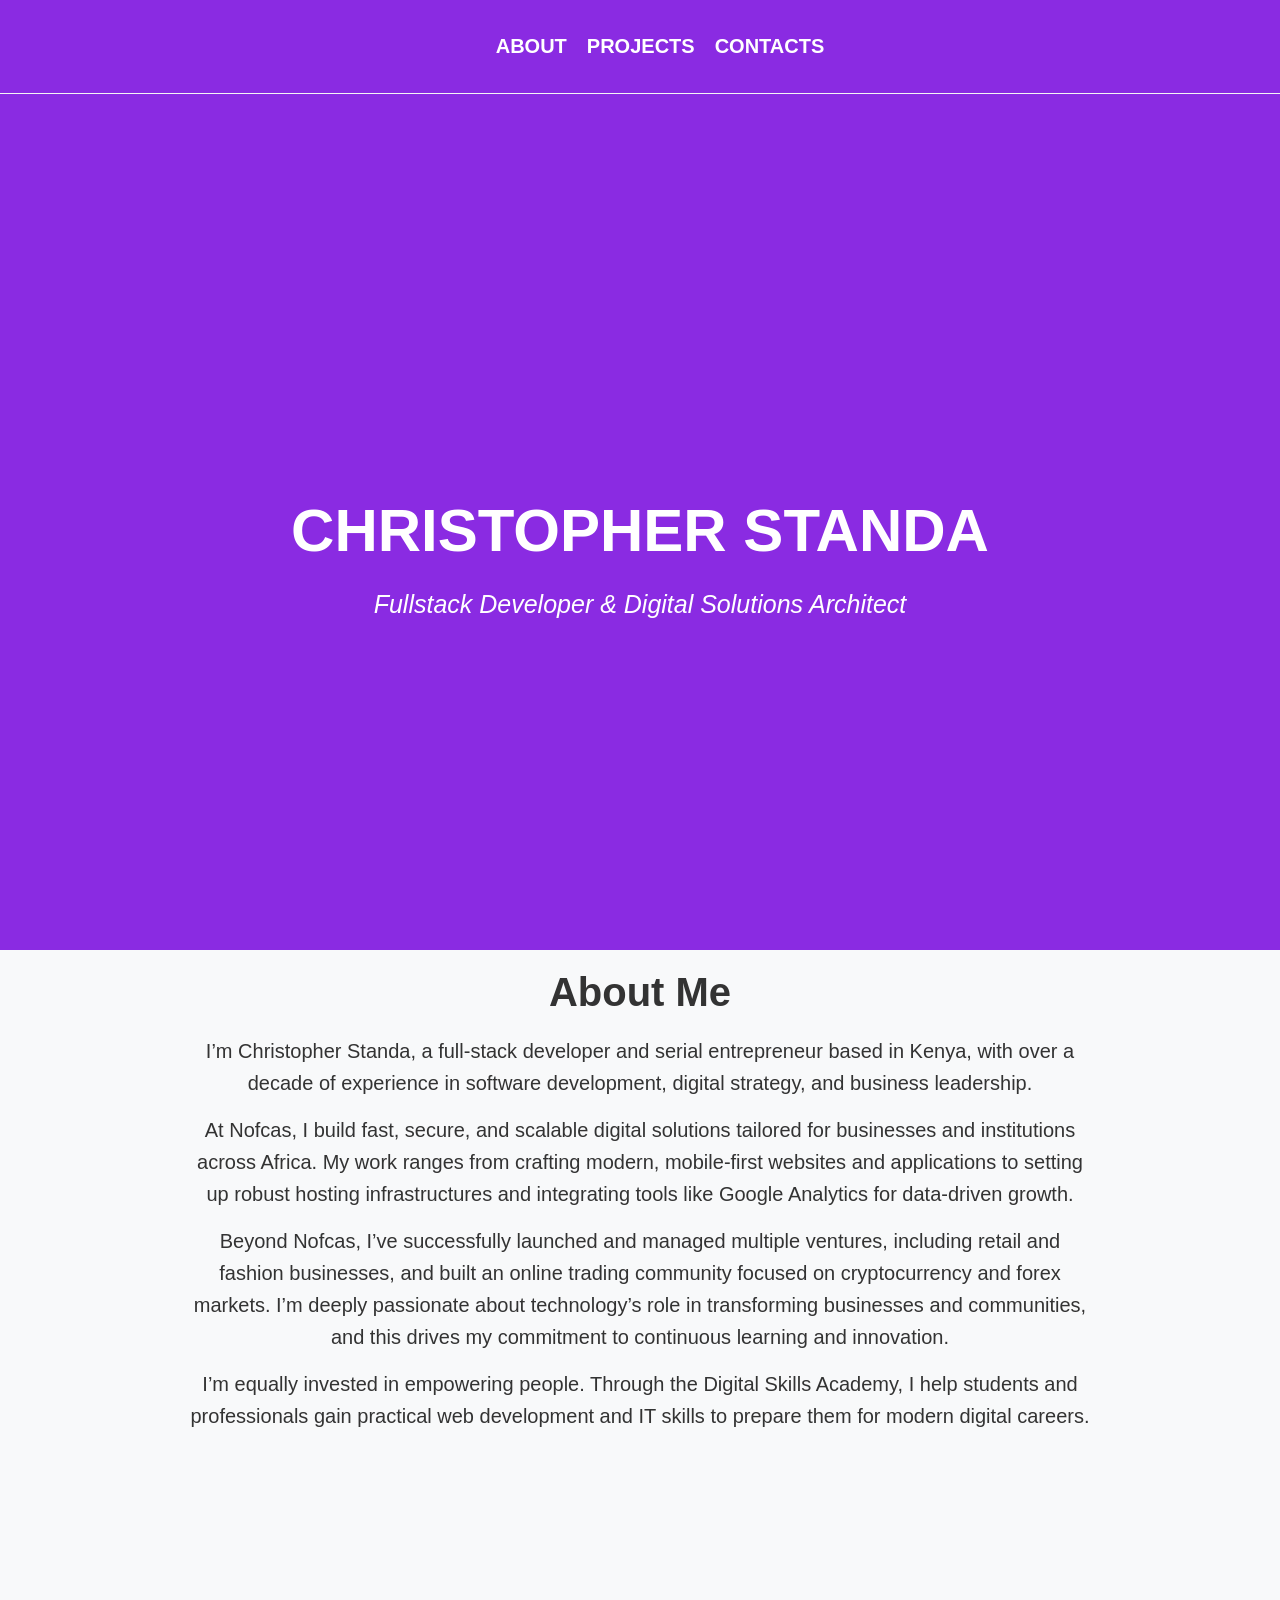
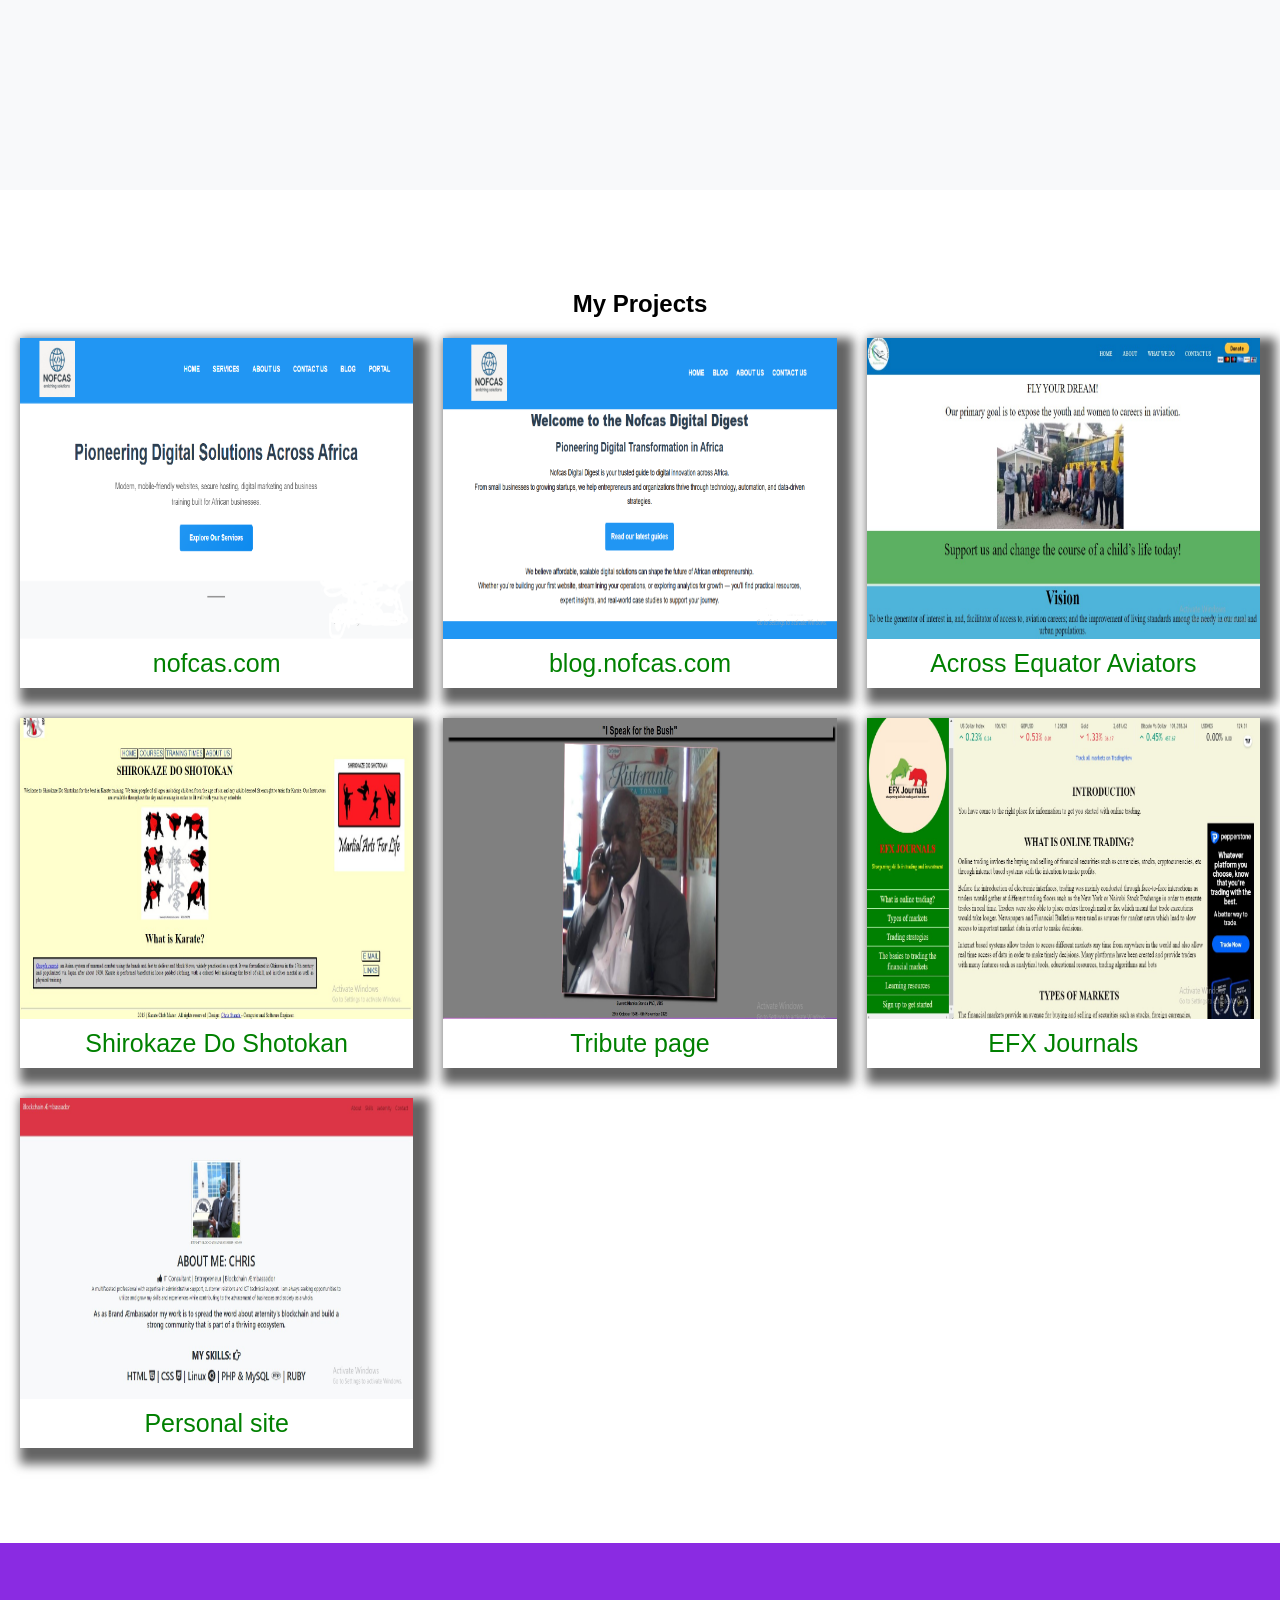
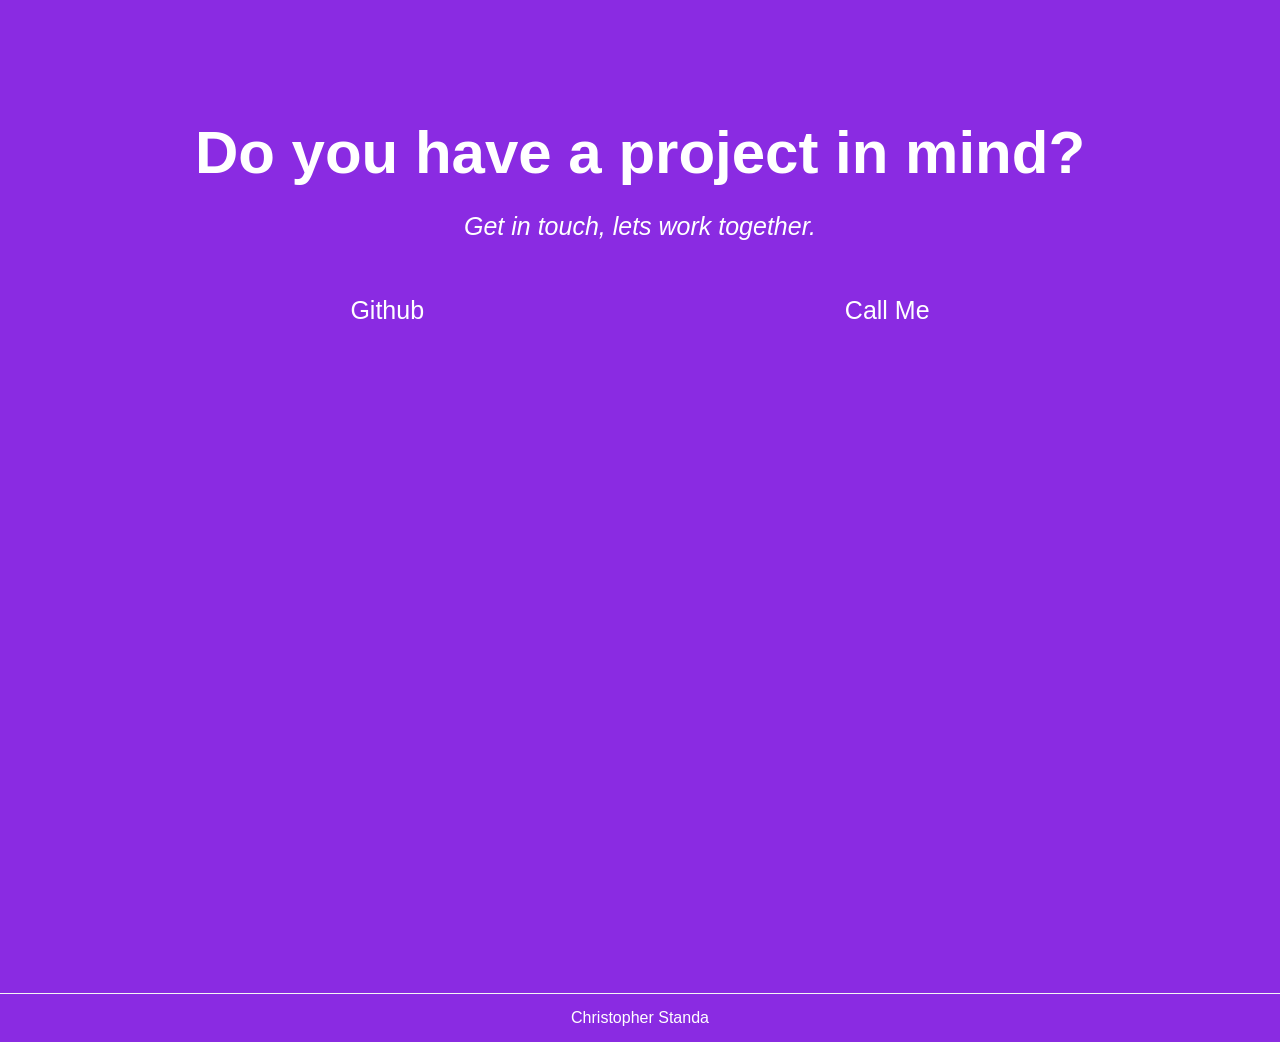
<file: index.html>
<!DOCTYPE html>
<html lang="en">
    <head>
      <!-- Google tag (gtag.js) -->
      <script async src="https://www.googletagmanager.com/gtag/js?id=G-3W9MQNHB39"></script>
      <script>
        window.dataLayer = window.dataLayer || [];
        function gtag(){dataLayer.push(arguments);}
        gtag('js', new Date());

        gtag('config', 'G-3W9MQNHB39');
      </script>
        <meta charset="UTF-8" />
        <meta name="viewport" content="width=device-width, initial-scale=1.0">
        <meta name="description" content="Christopher Standa - Fullstack Developer & Digital Solutions Architect. Explore my portfolio projects, skills, and contact details.">
        <meta name="keywords" content="Christopher Standa, web developer, fullstack developer, portfolio, Kenya, Nofcas, projects">
        <meta name="author" content="Christopher Standa">
        <title>CHRISTOPHER STANDA - PROJECT PORTFOLIO</title>
        <link rel="stylesheet" href="styles.css">
    </head>
  <body>
    <nav id="nav">
      <ul>
        <li><a href="#about" class="nav-link">ABOUT</a></li>
        <li><a href="#projects" class="nav-link">PROJECTS</a></li>
        <li><a href="#contacts" class="nav-link">CONTACTS</a></li>
      </ul>      
    </nav>
    
    <section id="welcome-section">
      <h1>CHRISTOPHER STANDA</h1>
      <p>Fullstack Developer & Digital Solutions Architect</p>
    </section>

    <section id="about">
      <h2>About Me</h2>
      <p>I’m Christopher Standa, a full-stack developer and serial entrepreneur based in Kenya, with over a decade of experience in software development, digital strategy, and business leadership.</p>
      <p>At Nofcas, I build fast, secure, and scalable digital solutions tailored for businesses and institutions across Africa. My work ranges from crafting modern, mobile-first websites and applications to setting up robust hosting infrastructures and integrating tools like Google Analytics for data-driven growth.</p>
      <p>Beyond Nofcas, I’ve successfully launched and managed multiple ventures, including retail and fashion businesses, and built an online trading community focused on cryptocurrency and forex markets. I’m deeply passionate about technology’s role in transforming businesses and communities, and this drives my commitment to continuous learning and innovation.</p>
      <p>I’m equally invested in empowering people. Through the Digital Skills Academy, I help students and professionals gain practical web development and IT skills to prepare them for modern digital careers.</p>
    </section>

    <section id="projects">
      <h2>My Projects</h2>
      <div class="project-tile">
        <a class="project-link" href="http://www.nofcas.com" target="_blank">
          <img src="./img/nofcas.com.png">
          <p><span><span>nofcas.com</span></span></p>
        </a>
        <a class="project-link" href="http://blog.nofcas.com" target="_blank">
          <img src="./img/blog.nofcas.com.png">
          <p><span><span>blog.nofcas.com</span></span></p>
        </a>
        <a class="project-link" href="https://acrossequatoraviators.org/" target="_blank" >
          <img src="./img/acrossequatoraviators.jpg">
          <p><span><span>Across Equator Aviators</span></span></p>
        </a>
        <a class="project-link" href="https://github.com/cstanda/Karate-Site" target="_blank">
          <img src="./img/karate-site.jpg">
          <p><span><span>Shirokaze Do Shotokan</span></span></p>
        </a>
        <a class="project-link" href="https://everettstanda.tiiny.site/" target="_blank">
          <img src="./img/tribute.jpg">
          <p><span><span>Tribute page</span></span></p>
        </a>
        <a class="project-link" href="#" target="_blank">
          <img src="./img/efxj.jpg">
          <p><span><span>EFX Journals</span></span></p>
        </a>
        <a class="project-link" href="https://cstanda.github.io/Web_Development_101" target="_blank">
          <img src="./img/webDev101.jpg">
          <p><span><span>Personal site</span></span></p>
        </a>
      </div>
    </section>

    <section id="contacts">
      <h1>Do you have a project in mind?</h1>
      <p class="contact-action">Get in touch, lets work together.</p>
      <div class="socials">
        <p><a class="social" href="https://github.com/cstanda" target="_blank">Github</a></p>
        <p><a class="social" href="tel:+254715582521" target="_blank">Call Me</a></p>
      </div>
    </section>

    <footer id="footer-contacts">Christopher Standa</footer>

    <button id="scrollToTopBtn" title="Go to top">↑</button>
    <script>
      const scrollToTopBtn = document.getElementById('scrollToTopBtn');
      window.addEventListener('scroll', () => {
        if (window.scrollY > 300) {
          scrollToTopBtn.classList.add('show');
        } else {
          scrollToTopBtn.classList.remove('show');
        }
      });
      scrollToTopBtn.addEventListener('click', () => {
        window.scrollTo({ top: 0, behavior: 'smooth' });
      });
    </script>
  </body>
</html>
</file>
<file: styles.css>
* {
      margin: 0;
      scroll-behavior: smooth;
    }

    body{
      font-family: sans-serif;
      text-align: center;
    }

    h1{
      font-size: 60px;
    }

    #nav{
      display:flex;
      justify-content: center;
      position: fixed;
      top:0;
      width:100%;
      background-color: blueviolet;
      padding: 25px 0;
      font-size: 20px;
      font-weight: 800;
      border-bottom: 1px solid whitesmoke;
      z-index: 999;
    }

    #nav > ul  {
      display: flex;
      list-style: none;
    }

    .nav-link {
      display:flex;
      text-decoration: none;
      color: white;
      padding: 10px;
    }

    .nav-link a {
      color: white;
      padding: 0 10px;
    }

    .nav-link a:hover{
      text-decoration: underline;
    }

    section{
      min-height: 100vh;
      padding: 75px 0;
    }

    #welcome-section{
      display: flex;
      flex-direction: column;
      justify-content: center;
      height: 100vh;
      background-color: blueviolet;
      text-align: center;
      color: white;
    }

    #welcome-section h1{
      margin-top: 10vh;
    }

    #welcome-section p{
      font-size: 25px;
      margin: 25px;
      font-style: italic;
    }

    /* Apply offset fix only where needed */
    #about, #projects {
      position: relative;
      padding-top: 100px; 
      margin-top: -100px;
    }

    #about {
      background-color: #f8f9fa;
      color: #333;
      padding: 20px;
    }

    #about h2 {
      font-size: 40px;
      margin-bottom: 20px;
    }

    #about p {
      max-width: 900px;
      margin: 15px auto;
      font-size: 20px;
      line-height: 1.6;
    }

    #projects{
      background-color: white;
    }

    #projects .project-tile{
      display: grid;
      grid-template-columns: repeat(auto-fit, minmax(300px, 1fr));
      gap: 30px;
      padding: 20px;
      place-items: center;
      max-width: 1250px;
      margin: auto;
    }

    #projects .project-link{
      height: 350px;
      width: 100%;
      display: flex;
      flex-direction: column;
      align-items: center;
      justify-content: center;
      box-shadow: 8px 8px 10px 8px rgba(100, 100, 100, 1);
      text-decoration: none;
    }

    .project-link{
        color: green;
    }

    #projects .project-link img{
      height: 100%;
      width: 100%;
      object-fit: fill;
    }

    #projects .project-link p {
      font-size: 25px;
      padding: 10px;
    }

    #contacts{
      background-color: blueviolet;
      color: white;
    }

    #contacts h1{
      margin-top: 100px;
    }

    #contacts .contact-action{
      font-size: 25px;
      margin: 25px;
      font-style: italic;
    }

    #contacts .socials{
      display: flex;
      flex-wrap: wrap;
      max-width: 1000px;
      justify-content: space-around;
      margin:auto;
      margin-top: 30px;
    }

    #contacts .social{
      text-decoration: none;
      color: white;
      transition: transform 0.2s ease-in;
      display: flex;
      align-items: center;
      margin: 25px;
      font-size: 25px;
    }

    #contacts .social:hover{
      transform: translateY(10px);
    }

    #footer-contacts {
      border-top: 1px solid whitesmoke;
      background-color: blueviolet;
      font-size: 16px;
      color: white;
      padding: 15px;
    }

    /* Scroll to top button */
    #scrollToTopBtn {
      position: fixed;
      bottom: 40px;
      right: 40px;
      display: none;
      background-color: blueviolet;
      color: white;
      border: none;
      padding: 12px 18px;
      font-size: 24px;
      border-radius: 8px;
      cursor: pointer;
      box-shadow: 2px 2px 8px rgba(0,0,0,0.3);
      transition: opacity 0.3s ease;
    }

    #scrollToTopBtn.show {
      display: block;
    }

    @media only screen and (max-width: 699px) {
      #projects .project-title {
        height: 600px;
        width: 100%;
      }
    }
</file>
